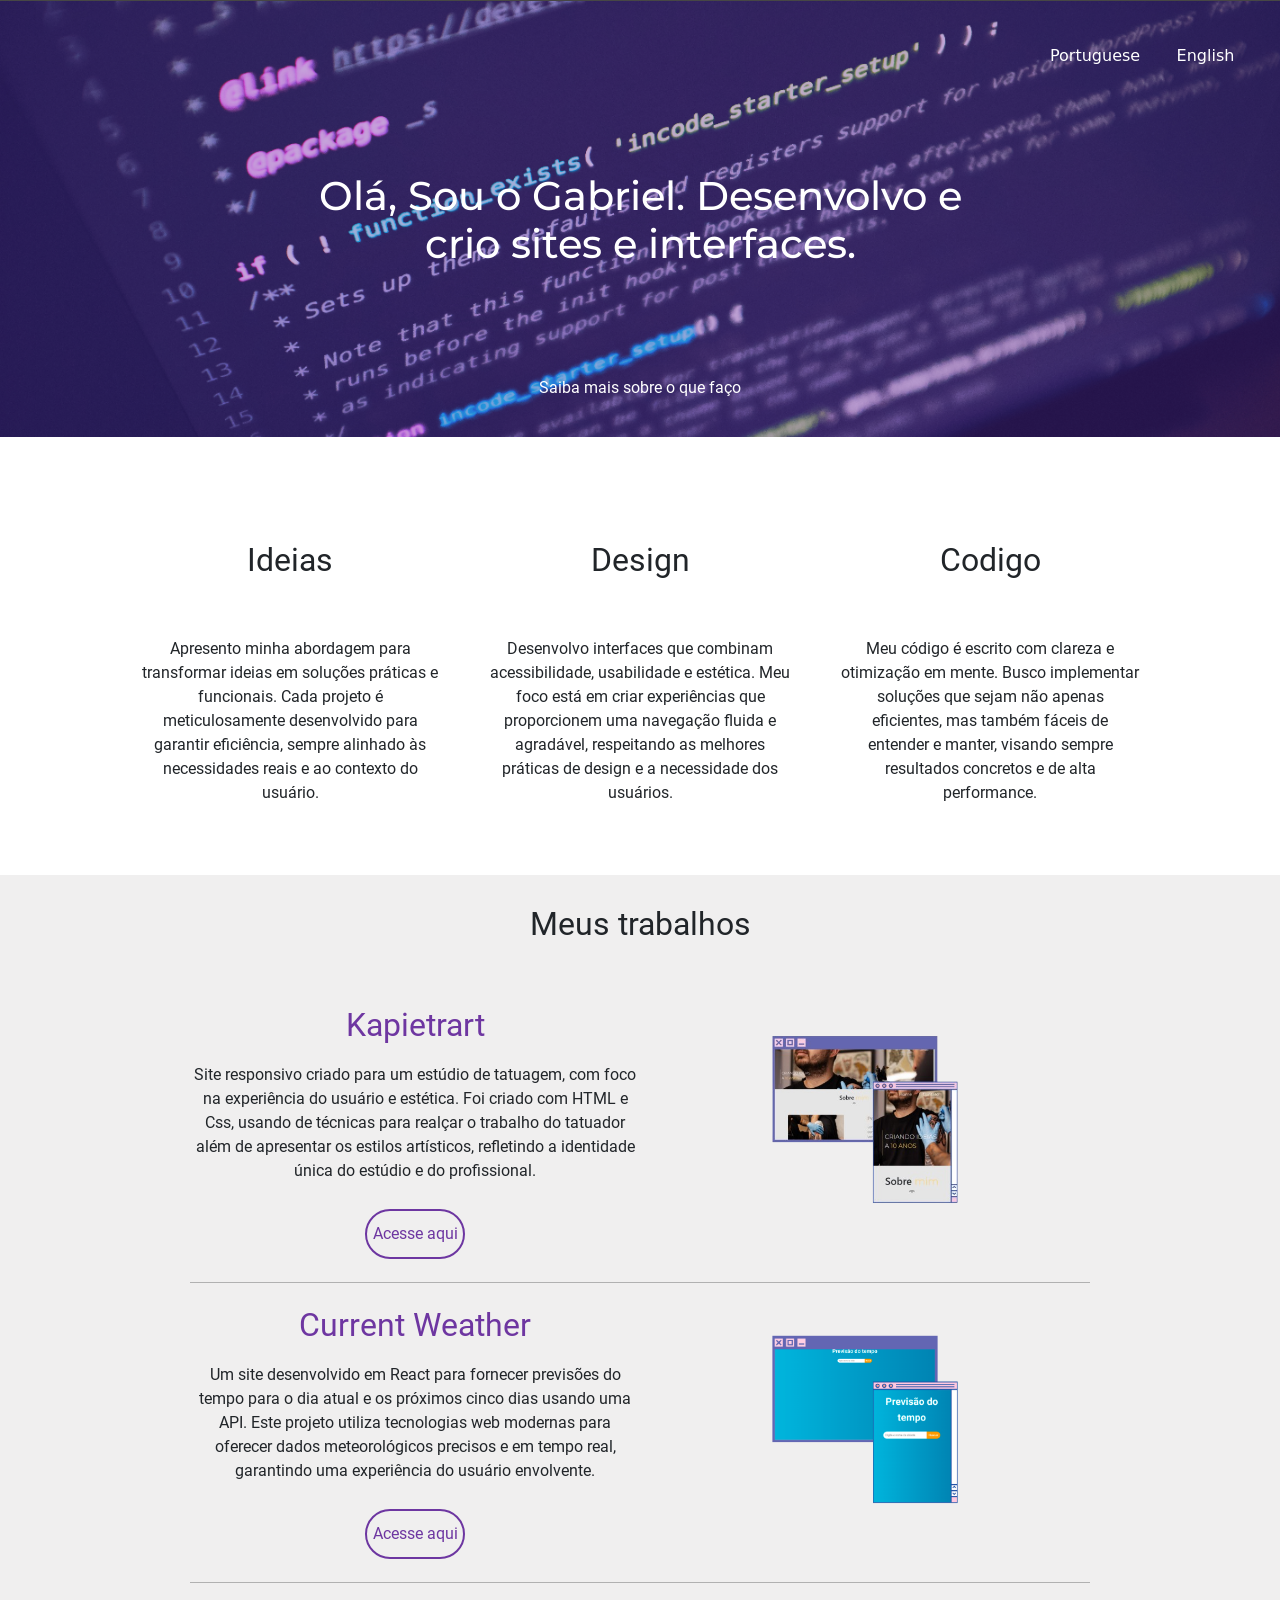
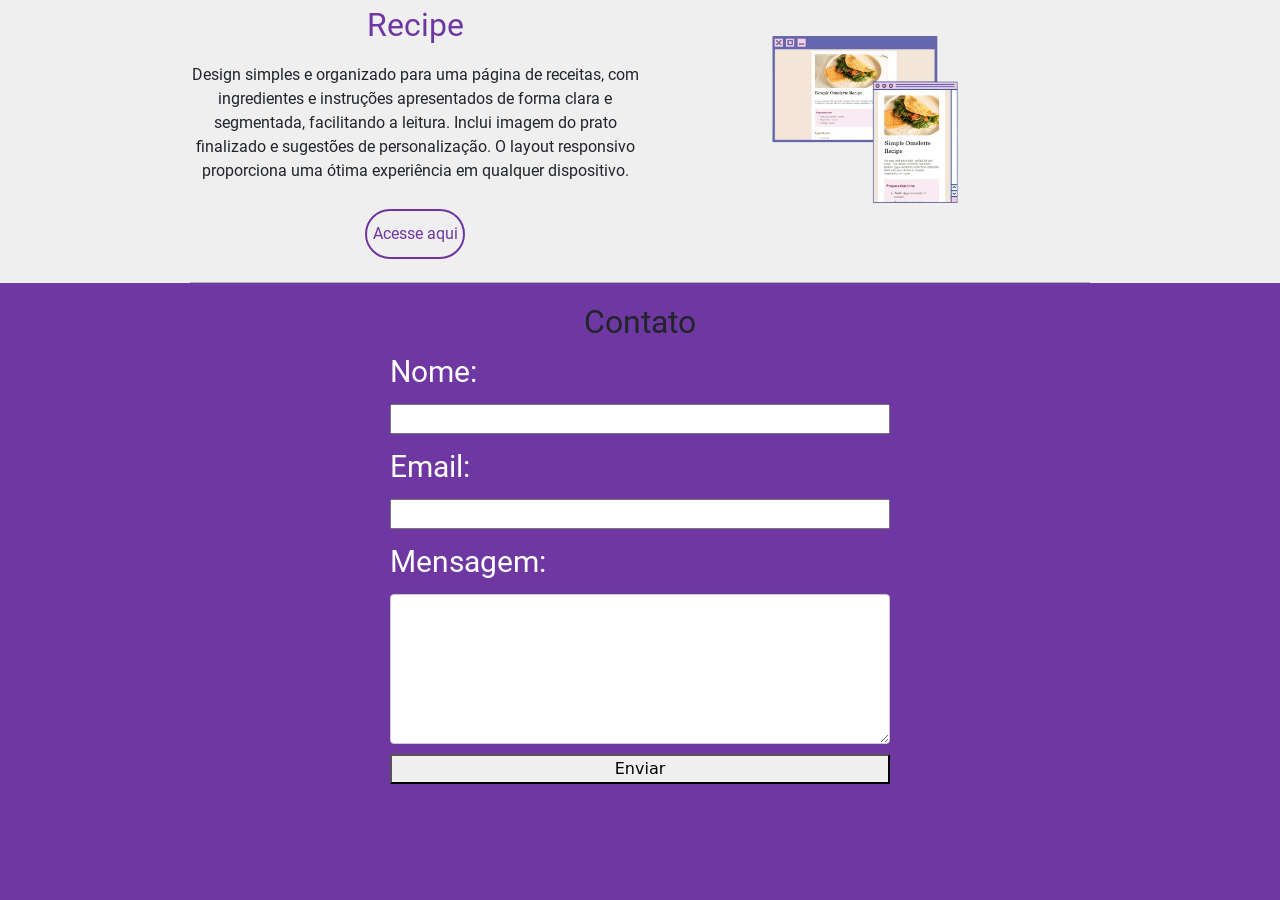
<file: index.html>
<!DOCTYPE html>
<html lang="pt-BR">
    <head>
        <meta charset="UTF-8">
        <meta name="viewport" content="width=device-width, initial-scale=1.0">
        <link rel="stylesheet" href="style.css">
        <link rel="stylesheet" href="./bootstrap-5.3.3-dist/css/bootstrap.css">
        <link rel="stylesheet" href="https://cdn-uicons.flaticon.com/2.6.0/uicons-regular-rounded/css/uicons-regular-rounded.css">
        <link rel="stylesheet" href="https://cdn-uicons.flaticon.com/2.6.0/uicons-brands/css/uicons-brands.css">
    </head>
<body>
    <div class="cabecalho">
        <span class="lang">
            <a href="index-en.html" id="lang">English</a>
            <a href="index.html" id="lang">Portuguese</a>
        </span>
        <span class="titulo">
            <h1>Olá, Sou o Gabriel. Desenvolvo e crio sites e interfaces.</h1>
        </span>
        <span class="linkcont">
            <a href="#conteudo" class="contlink">
              <p>Saiba mais sobre o que faço</p>
            </a>
            <i class="fi fi-rr-angle-small-down"></i>
        </span>
    </div>
    <div class="cont" id="conteudo">
        <span class="ideias">
            <i class="fi fi-rr-bulb"></i>
            <h2>Ideias</h2>
            <p>Apresento minha abordagem para transformar ideias em soluções práticas e funcionais. Cada projeto é meticulosamente desenvolvido para garantir eficiência, sempre alinhado às necessidades reais e ao contexto do usuário.</p>
        </span>
        <span class="UX">
            <i class="fi fi-rr-ux"></i>
            <h2>Design</h2>
            <p>Desenvolvo interfaces que combinam acessibilidade, usabilidade e estética. Meu foco está em criar experiências que proporcionem uma navegação fluida e agradável, respeitando as melhores práticas de design e a necessidade dos usuários.</p>
        </span>
        <span class="code">
            <i class="fi fi-brands-js"></i>
            <h2>Codigo</h2>
            <p>Meu código é escrito com clareza e otimização em mente. Busco implementar soluções que sejam não apenas eficientes, mas também fáceis de entender e manter, visando sempre resultados concretos e de alta performance.</p>
        </span>
    </div>
    <div class="mywork">
        <span class="wtitle">
            <h2 id="wtitle">Meus trabalhos</h2>
        </span>
        <span class="sum">
            <span class="texto">
                <h2 id="mwtitle">Kapietrart</h2>
                <p class="textdesc">Site responsivo criado para um estúdio de tatuagem, com foco na experiência do usuário e estética. Foi criado com HTML e Css, usando de técnicas para realçar o trabalho do tatuador além de apresentar os estilos artísticos, refletindo a identidade única do estúdio e do profissional.</p>
                <a target="_blank" rel="noopener noreferrer" href="https://kapietrart.vercel.app/" class="botao">Acesse aqui</a>
            </span>
            <span class="imagem">
                <img id="imagem" src="./site-1.png" alt="" loading="lazy">
            </span>
        </span>
        <span class="sdois">
            <span class="texto">
                <h2 id="mwtitle">Current Weather</h2>
                <p class="textdesc">Um site desenvolvido em React para fornecer previsões do tempo para o dia atual e os próximos cinco dias usando uma API. Este projeto utiliza tecnologias web modernas para oferecer dados meteorológicos precisos e em tempo real, garantindo uma experiência do usuário envolvente.</p>
                <a target="_blank" rel="noopener noreferrer" href="https://current-weather-react.vercel.app/" class="botao">Acesse aqui</a>
            </span>
            <span class="imagem">
                <img id="imagem" src="./site-2.png" alt="" loading="lazy">
            </span>
        </span> 
        <span class="stres">
            <span class="texto">
                <h2 id="mwtitle">Recipe</h2>
                <p class="textdesc">Design simples e organizado para uma página de receitas, com ingredientes e instruções apresentados de forma clara e segmentada, facilitando a leitura. Inclui imagem do prato finalizado e sugestões de personalização. O layout responsivo proporciona uma ótima experiência em qualquer dispositivo.</p>
                <a target="_blank" rel="noopener noreferrer" href="https://recipe-page-cyan-sigma.vercel.app/" class="botao">Acesse aqui</a>
            </span>
            <span class="imagem">
                <img id="imagem" src="./site-3.png" alt="" loading="lazy">
            </span>
        </span>
    </div>
    <div class="me">
        <h2 class="contatos">Contato</h2>
        <span class="formulario">
            <form action="send_email.php" method="POST">
                <label for="name">Nome:</label>
                <input type="text" id="name" name="name" required>

                <label for="email">Email:</label>
                <input type="text" id="email" name="email" required>

                <label for="message">Mensagem:</label>
                <textarea id="message" name="message" class="message-area" required></textarea>

                <button type="submit">Enviar</button>
            </form>
        </span>
    </div>
</body>
</html>
</file>
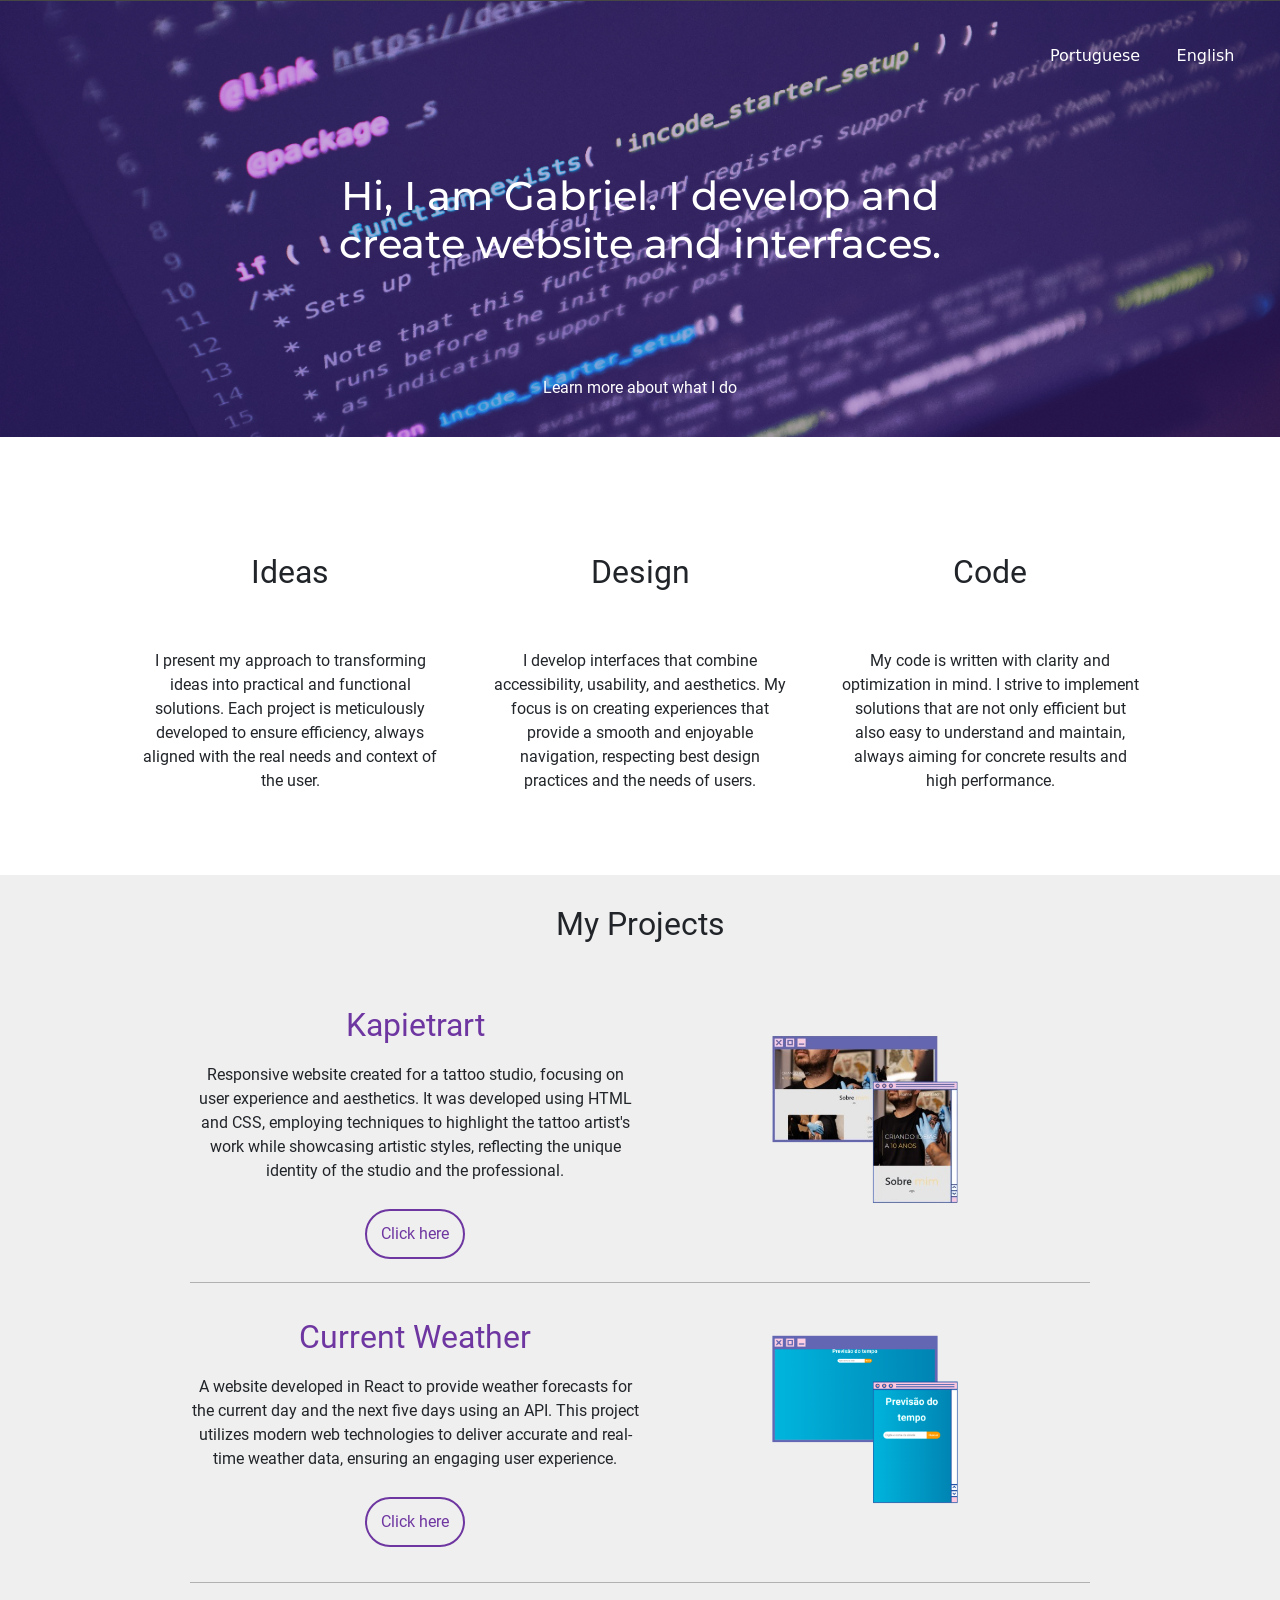
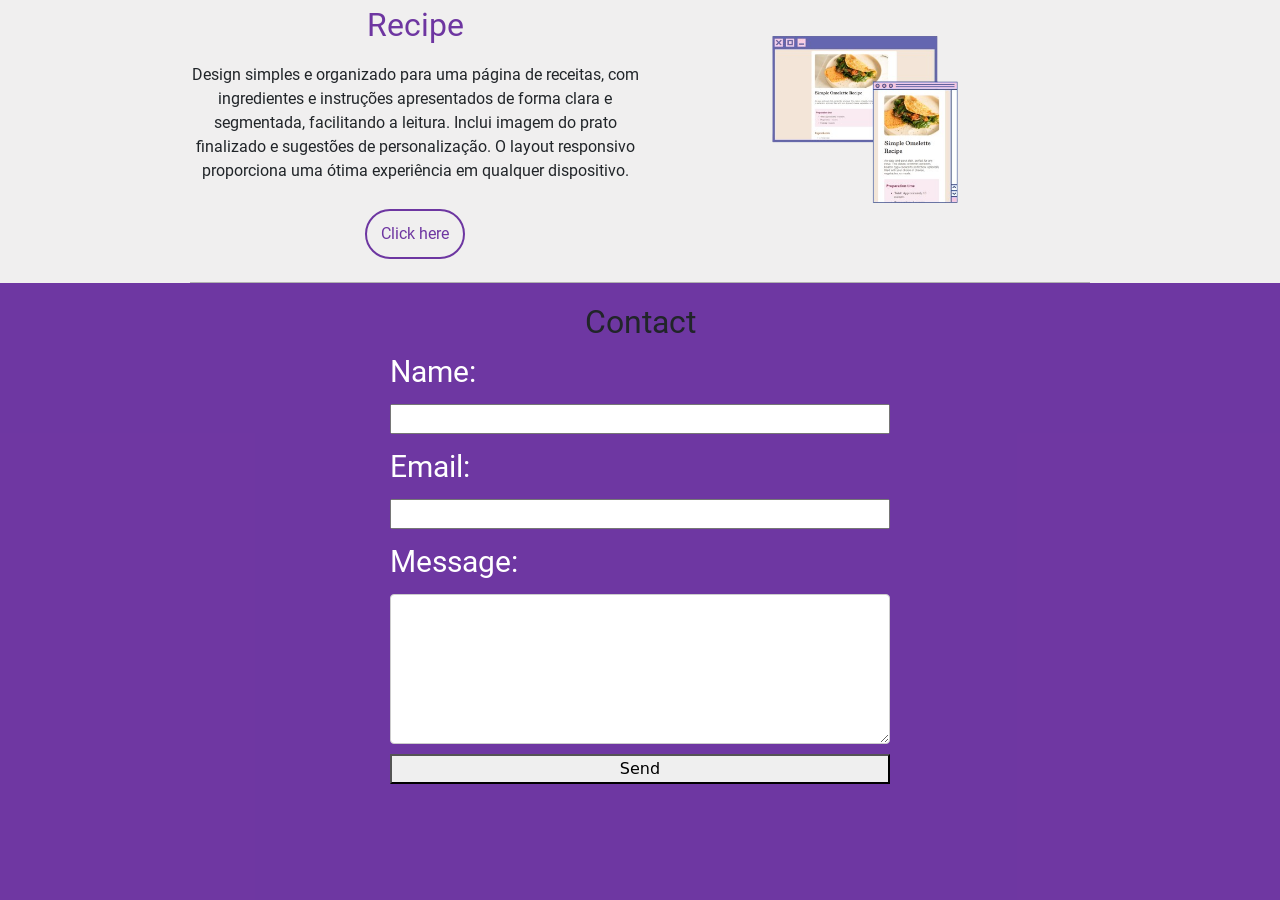
<file: index-en.html>
<!DOCTYPE html>
<html lang="en">
<head>
    <meta charset="UTF-8">
    <meta name="viewport" content="width=device-width, initial-scale=1.0">
    <link rel="stylesheet" href="style.css">
    <link rel="stylesheet" href="./bootstrap-5.3.3-dist/css/bootstrap.css">
    <link rel='stylesheet' href='https://cdn-uicons.flaticon.com/2.6.0/uicons-regular-rounded/css/uicons-regular-rounded.css'>
    <link rel='stylesheet' href='https://cdn-uicons.flaticon.com/2.6.0/uicons-brands/css/uicons-brands.css'>
    <link rel='stylesheet' href='https://cdn-uicons.flaticon.com/2.6.0/uicons-brands/css/uicons-brands.css'>
    <link rel='stylesheet' href='https://cdn-uicons.flaticon.com/2.6.0/uicons-regular-rounded/css/uicons-regular-rounded.css'>
    <link rel='stylesheet' href='https://cdn-uicons.flaticon.com/2.6.0/uicons-regular-rounded/css/uicons-regular-rounded.css'>
    <link rel='stylesheet' href='https://cdn-uicons.flaticon.com/2.6.0/uicons-brands/css/uicons-brands.css'>
    <title>Gabriel</title>
</head>
<body>
    <div class="cabecalho">
        <span class="lang">
            <a href="index-en.html" id="lang">English</a>
            <a href="index.html" id="lang">Portuguese</a>
        </span>
        <span class="titulo">
            <h1>Hi, I am Gabriel. I develop and create website and interfaces.</h1>
        </span>
        <span class="linkcont">
            <a href="#conteudo" class="contlink">
              <p>Learn more about what I do</p>
            </a>
            <i class="fi fi-rr-angle-small-down"></i>
        </span>
    </div>
    <div class="cont" id="conteudo">
        <span class="ideias">
            <i class="fi fi-rr-bulb"></i>
            <h2>Ideas</h2>
            <p>I present my approach to transforming ideas into practical and functional solutions. Each project is meticulously developed to ensure efficiency, always aligned with the real needs and context of the user.</p>
        </span>
        <span class="UX">
            <i class="fi fi-rr-ux"></i>
            <h2>Design</h2>
            <p>I develop interfaces that combine accessibility, usability, and aesthetics. My focus is on creating experiences that provide a smooth and enjoyable navigation, respecting best design practices and the needs of users.</p>
        </span>
        <span class="code">
            <i class="fi fi-brands-js"></i>
            <h2>Code</h2>
            <p>My code is written with clarity and optimization in mind. I strive to implement solutions that are not only efficient but also easy to understand and maintain, always aiming for concrete results and high performance.</p>
        </span>
    </div>
    <div class="mywork">
        <span class="wtitle">
            <h2 id="wtitle">My Projects</h2>
        </span>
        <span class="sum">
            <span class="texto">
                <h2 id="mwtitle">Kapietrart</h2>
                <p class="textdesc">Responsive website created for a tattoo studio, focusing on user experience and aesthetics. It was developed using HTML and CSS, employing techniques to highlight the tattoo artist's work while showcasing artistic styles, reflecting the unique identity of the studio and the professional.</p>
                <a target="_blank" rel="noopener noreferrer" href="https://kapietrart.vercel.app/" class="botao">Click here</a>
            </span>
            <span class="imagem">
                <img id="imagem" src="./site-1.png" alt="" loading="lazy">
            </span>
        </span>
        <span class="sdois">
            <span class="texto">
                <h2 id="mwtitle">Current Weather</h2>
                <p class="textdesc">A website developed in React to provide weather forecasts for the current day and the next five days using an API. This project utilizes modern web technologies to deliver accurate and real-time weather data, ensuring an engaging user experience.</p>
                <a target="_blank" rel="noopener noreferrer" href="https://current-weather-react.vercel.app/" class="botao">Click here</a>
            </span>
            <span class="imagem">
                <img id="imagem" src="./site-2.png" alt="" loading="lazy">
            </span>
        </span> 
        <span class="stres">
            <span class="texto">
                <h2 id="mwtitle">Recipe</h2>
                <p class="textdesc">Design simples e organizado para uma página de receitas, com ingredientes e instruções apresentados de forma clara e segmentada, facilitando a leitura. Inclui imagem do prato finalizado e sugestões de personalização. O layout responsivo proporciona uma ótima experiência em qualquer dispositivo.</p>
                <a target="_blank" rel="noopener noreferrer" href="https://recipe-page-cyan-sigma.vercel.app/" class="botao">Click here</a>
            </span>
            <span class="imagem">
                <img id="imagem" src="./site-3.png" alt="" loading="lazy">
            </span>
        </span>
    </div>
    <div class="me">
        <h2 class="contatos">Contact</h2>
        <span class="formulario">
            <form action="send_email.php" method="POST">
                <label for="name">Name:</label>
                <input type="text" id="name" name="name" required>

                <label for="email">Email:</label>
                <input type="text" id="email" name="email" required>

                <label for="message">Message:</label>
                <textarea id="message" name="message" class="message-area" required></textarea>

                <button type="submit">Send</button>
            </form>
        </span>
    </div>
</body>
</html>
</file>
<file: style.css>
@font-face {
    font-family: mont;
    src: url(./fonts/Montserrat-VariableFont_wght.ttf);
}

@font-face {
    font-family: roboto;
    src: url(./fonts/Roboto-Regular.ttf);
}

body{
    width: 100vw;
    height: 2500px;
    display: flex;
    flex-direction: column;
    background-color: white;
    overflow-x: hidden;
}

p, h2{
    font-family: roboto;
}

a{
    text-decoration: none !important;
}

.lang{
    width: 95vw;
    display: flex;
    flex-direction: row-reverse;
    gap: 30px;
    color: white;
}

#lang{
    color: white;
    border: 2px solid rgba(255, 255, 255, 0);
    border-radius: 10px;
    width: 85px;
    height: 30px;
    text-align: center;
}

#lang:hover{
    border: 2px solid white;
}

.cabecalho{
    width: 100%;
    height: 500px;
    display: flex;
    flex-direction: column;
    align-items: center;
    justify-content: center;
    background-image: url(./background.png);
    background-size: cover;
}


.titulo{
    position: relative;
    z-index: 2;
    display: flex;
    text-align: center;
    color: white;
    width: 700px;
    font-family: mont;
    padding-top: 100px;
    padding-bottom: 100px;
}

.contlink{
    display: flex;
    flex-direction: column;
    color: white;
    height: 20px;
    align-items: center;

}

.linkcont{
    display: flex;
    text-align: center;
    flex-direction: column;
    color: white;
}

.cont{
    width: 100vw;
    height: 500px;
    display: flex;
    flex-direction: row;
    justify-content: center;
    align-items: center;
    gap: 50px;
}

.fi{
    font-size: 24px;
}

.ideias, .UX, .code{
    height: 100%;
    width: 300px;
    display: flex;
    flex-direction: column;
    justify-content: center;
    align-items: center;
    text-align: center;
    gap: 50px;
}

.mywork{
    width: 100vw;
    height: 1100px;
    display: flex;
    align-items: center;
    flex-direction: column;
    background-color: rgb(240, 239, 239);
}

#wtitle{
    display: flex;
    width: 100%;
    height: 100px;
    align-items: center;
    justify-content: center;
}

.sum, .sdois, .stres{
    width: 900px;
    height: 300px;
    display: flex;
    flex-direction: row;
    border-bottom: 1px rgb(177, 177, 177) solid;
}

#mwtitle{
    color: rgba(99, 39, 155, 0.925);
}

.botao{
    display: flex;
    align-items: center;
    justify-content: center;
    font-family: roboto;
    border: 2px solid rgba(99, 39, 155, 0.925);
    color: rgba(99, 39, 155, 0.925);
    width: 100px;
    height: 50px;
    border-radius: 30px;
}

.botao:hover{
    color: white;
    background-color: rgba(99, 39, 155, 0.925);
}

#imagem{
    width: 232px;
    height: 350px;
}

.texto, .imagem{
    width: 450px;
    height: 300px;
    display: flex;
    justify-content: center;
    align-items: center;
    flex-direction: column;
    gap: 10px;
}

.textdesc{
    text-align: center;
}

.me{
    width: 100vw;
    height: 700px;
    background-color: rgba(99, 39, 155, 0.925);
    display: flex;
    flex-direction: column;
    padding: 20px;
    align-items: center;
}

.contato{
    color: white;
}

form{
    display: flex;
    flex-direction: column;
    gap: 10px;
    width: 500px;
}

.message-area {
    width: 100%; /* Largura total */
    height: 150px; /* Altura da área de texto, ajuste conforme necessário */
    padding: 10px; /* Espaçamento interno */
    border: 1px solid #ccc; /* Borda */
    border-radius: 4px; /* Bordas arredondadas */
    resize: vertical; /* Permitir redimensionamento vertical */
}

label{
    color: white;
    font-family: roboto;
    font-size: 30px;
}

#medesc{
    font-family: mont;
}

@media (max-width: 390px) {
    p{
        font-size: 12px;
    }
    
    .titulo{
        width: auto;
    }

    .cont{
        flex-direction: column;
        height: 1300px;
    }

    .ideias, .UX, .code{
        gap: 10px;
    }

    .mywork{
        height: auto;
        gap: 20px;
        max-width: 390px;
    }

    .sum, .sdois, .stres{
        width: auto;
        max-width: 390px;
        flex-direction: column;
        height: 500px;
    }

    .textdesc{
        width: 90vw;
        max-width: 390px;
        margin: 0 auto;
        box-sizing: border-box;
        padding: 0;
    }

    .texto{
        max-width: 390px;
    }

    .imagem{
        max-width: 390px;
    }

    form{
        width: 200px;
    }
}

@media (max-width: 768px) {
    .ideias, .UX, .code{
        gap: 10px;
    }

    .cont{
        gap: 20px;
    }

    .titulo{
        width: auto;
    }


    .sum, .sdois, .stres{
        width: 768px;
    }

    .texto, .imagem{
        width: 384px;
    }
}
</file>
